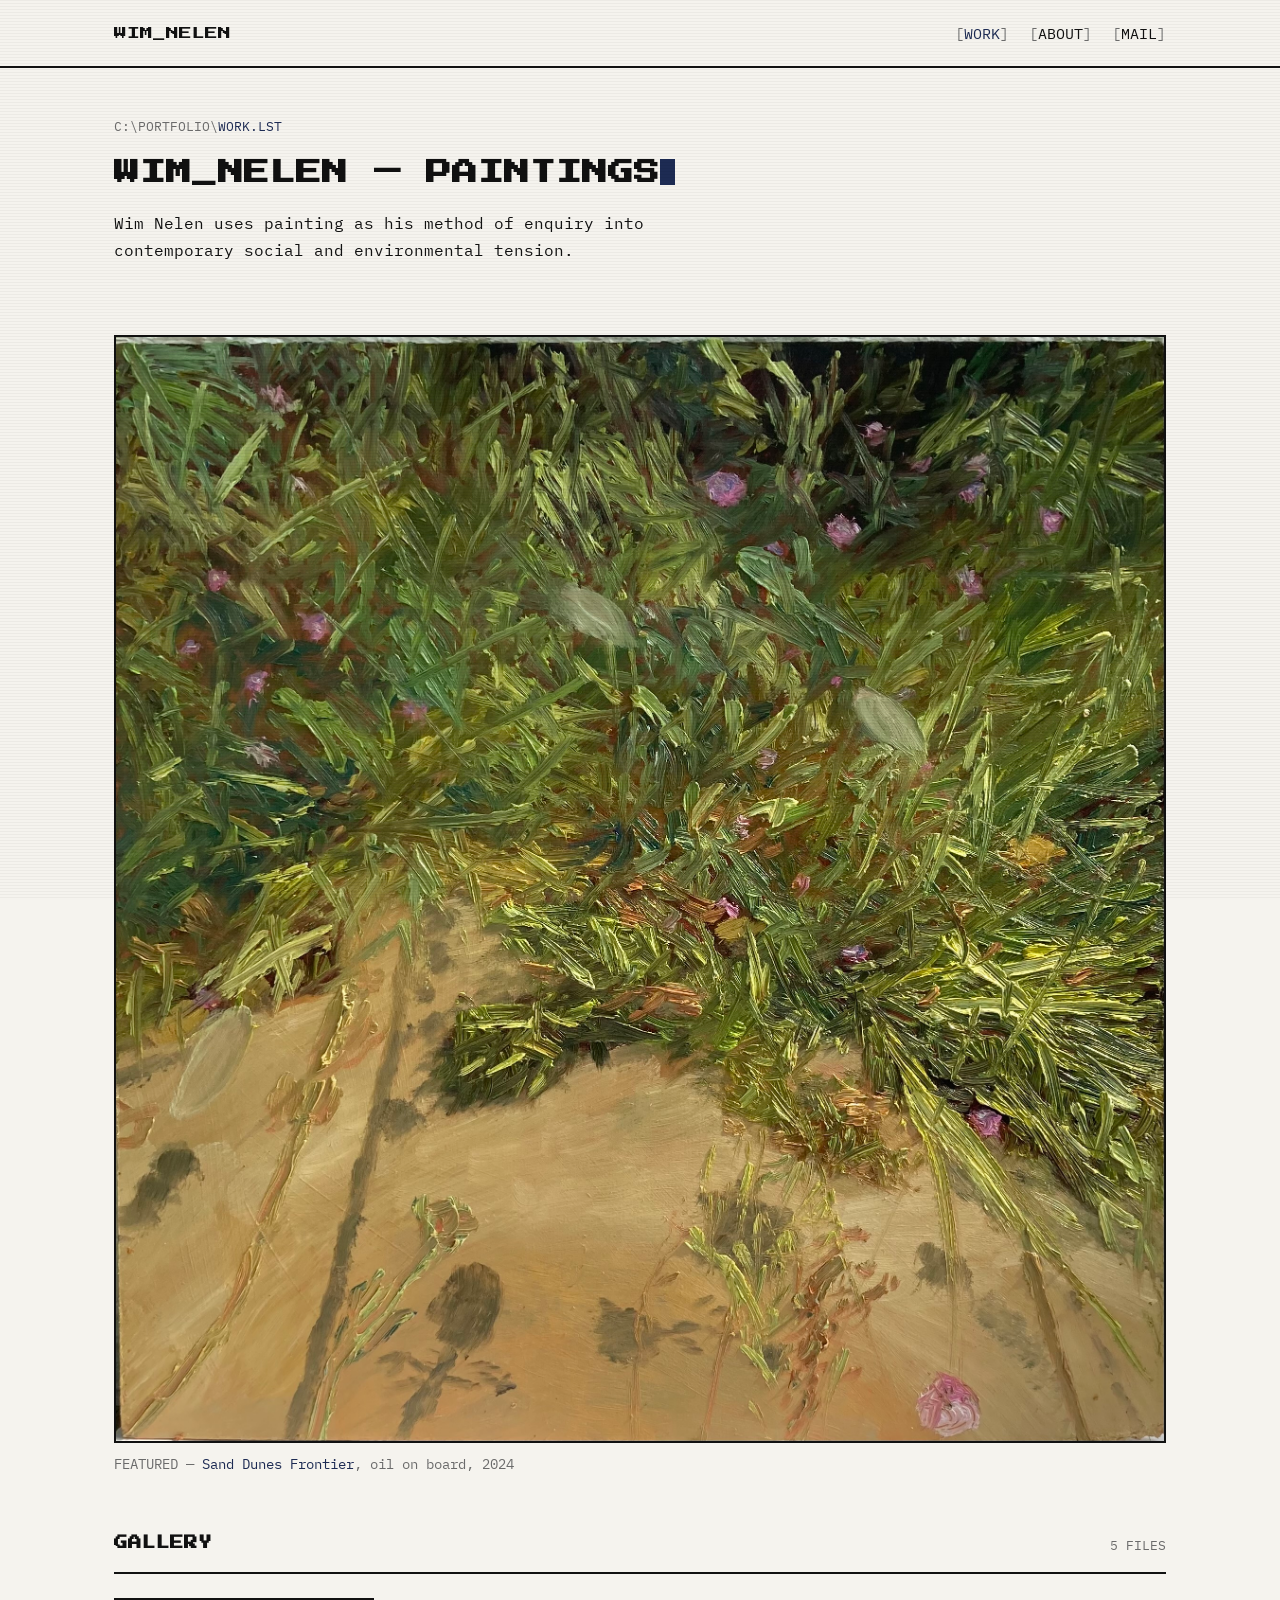
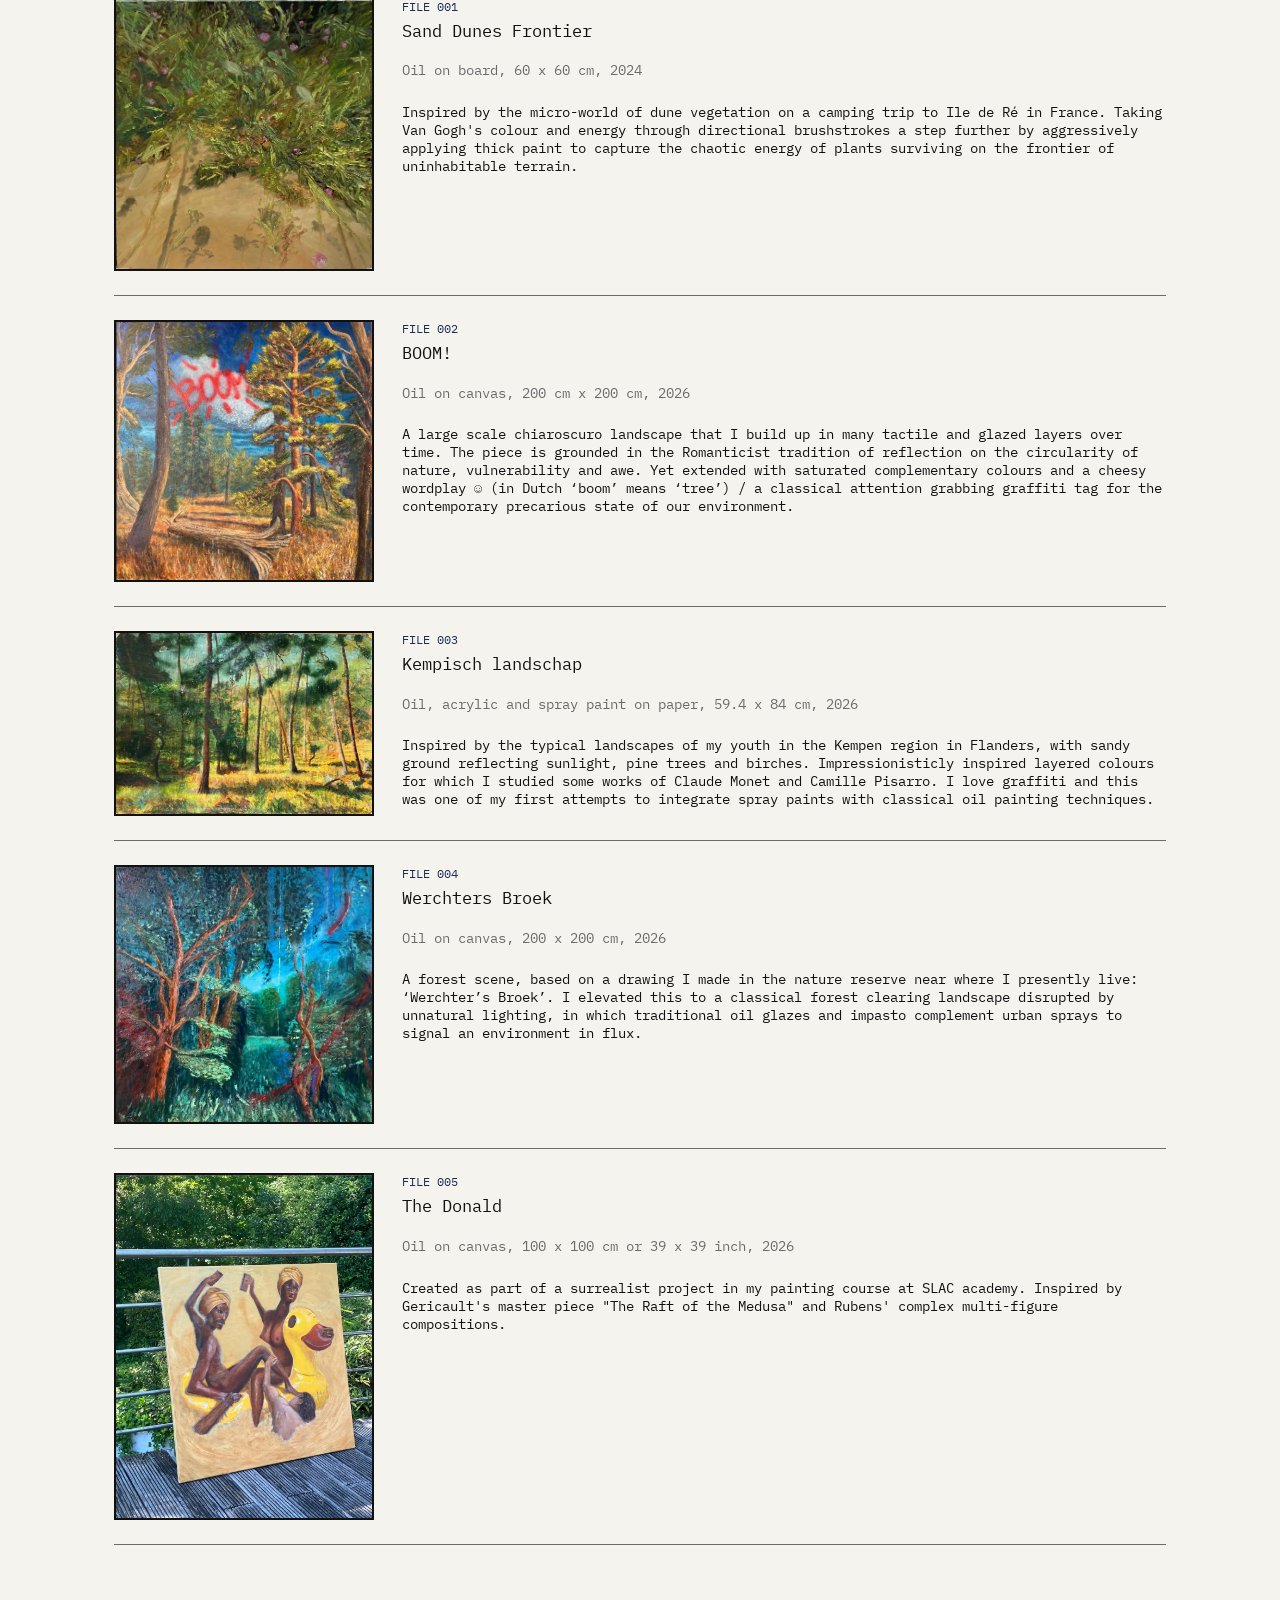
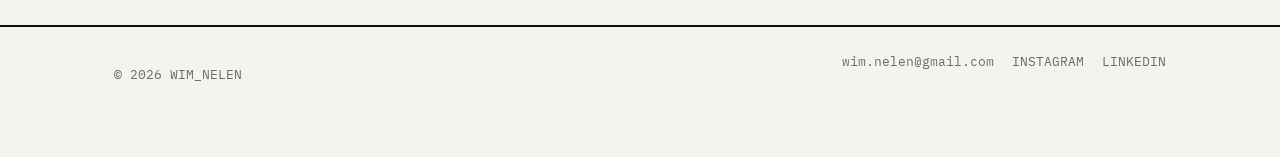
<file: index.html>
<!DOCTYPE html>
<html lang="en">
<head>
<meta charset="UTF-8">
<meta name="viewport" content="width=device-width, initial-scale=1.0">
<title>Wim Nelen — Paintings</title>
<meta name="description" content="A portfolio of paintings by Wim Nelen.">
<link rel="preconnect" href="https://fonts.googleapis.com">
<link rel="preconnect" href="https://fonts.gstatic.com" crossorigin>
<link href="https://fonts.googleapis.com/css2?family=Press+Start+2P&family=IBM+Plex+Mono:wght@400;500&display=swap" rel="stylesheet">
<link rel="stylesheet" href="styles.css">
</head>
<body>

<nav class="site-nav">
  <div class="wrap">
    <a href="index.html" class="nav-mark">WIM_NELEN</a>
    <ul class="nav-links">
      <li><a href="index.html" class="active">WORK</a></li>
      <li><a href="about.html">ABOUT</a></li>
      <li><a href="mailto:wim.nelen@gmail.com">MAIL</a></li>
    </ul>
  </div>
</nav>

<main class="wrap">

  <header class="banner">
    <div class="path">C:\PORTFOLIO\<span class="accent">WORK.LST</span></div>
    <h1>WIM_NELEN — PAINTINGS<span class="cursor"></span></h1>
    <p>Wim Nelen uses painting as his method of enquiry into contemporary social and environmental tension.</p>
  </header>

  <div class="feature">
    <div class="feature-canvas">
      <img src="images/Sand-Dunes-Frontier.jpg" alt="Sand Dunes Frontier">
    </div>
  </div>
  <div class="feature-caption">FEATURED — <span class="accent">Sand Dunes Frontier</span>, oil on board, 2024</div>

  <div class="section-head">
    <h2>GALLERY</h2>
    <span class="count">5 FILES</span>
  </div>

  <div class="gallery" id="gallery">

    <button class="piece" data-title="Sand Dunes Frontier" data-meta="Oil on board, 60 x 60 cm or 24 x 24 inch, 2024" data-no="FILE 001" data-tex="tex-1">
      <div class="thumb tex-1">
        <img src="images/Sand-Dunes-Frontier.jpg" alt="Sand Dunes Frontier">
      </div>
      <div class="piece-info">
        <span class="no">FILE 001</span>
        <p class="title">Sand Dunes Frontier</p>
        <p class="meta">Oil on board, 60 x 60 cm, 2024</p>
        <p class="desc">Inspired by the micro-world of dune vegetation on a camping trip to Ile de Ré in France. Taking Van Gogh's colour and energy through directional brushstrokes a step further by aggressively applying thick paint to capture the chaotic energy of plants surviving on the frontier of uninhabitable terrain.</p>
      </div>
    </button>

    <button class="piece" data-title="BOOM!" data-meta="Oil on canvas, 200 cm x 200 cm, 2026" data-no="FILE 002" data-tex="tex-2">
      <div class="thumb tex-2">
        <img src="images/BOOM.png" alt="BOOM!">
      </div>
      <div class="piece-info">
        <span class="no">FILE 002</span>
        <p class="title">BOOM!</p>
        <p class="meta">Oil on canvas, 200 cm x 200 cm, 2026</p>
        <p class="desc">A large scale chiaroscuro landscape that I build up in many tactile and glazed layers over time. The piece is grounded in the Romanticist tradition of reflection on the circularity of nature, vulnerability and awe. Yet extended with saturated complementary colours and a cheesy wordplay ☺️ (in Dutch ‘boom’ means ‘tree’) / a classical attention grabbing graffiti tag for the contemporary precarious state of our environment.</p>
      </div>
    </button>

    <button class="piece" data-title="Kempisch Landschap" data-meta="Oil, acrylic and spray paint on paper, 59.4 x 84 cm, 2026" data-no="FILE 003" data-tex="tex-3">
      <div class="thumb tex-3">
        <img src="images/Kempisch-Landschap.png" alt="acrylic and oil painting with spray paint graffiti of a landscap typical for the Kempen region in Flanders, with pine tree and impressionistic layered brushstrokes">
      </div>
      <div class="piece-info">
        <span class="no">FILE 003</span>
        <p class="title">Kempisch landschap</p>
        <p class="meta">Oil, acrylic and spray paint on paper, 59.4 x 84 cm, 2026</p>
        <p class="desc">Inspired by the typical landscapes of my youth in the Kempen region in Flanders, with sandy ground reflecting sunlight, pine trees and birches. Impressionisticly inspired layered colours for which I studied some works of Claude Monet and Camille Pisarro. I love graffiti and this was one of my first attempts to integrate spray paints with classical oil painting techniques.</p>
      </div>
    </button>

    <button class="piece" data-title="Werchters Broek" data-meta="Oil on canvas, 200 x 200 cm, 2026" data-no="FILE 004" data-tex="tex-4">
      <div class="thumb tex-4">
        <img src="images/Werchters-Broek.png" alt="large oil painting spray paint graffiti of landscape with trees Werchters Broek">
      </div>
      <div class="piece-info">
        <span class="no">FILE 004</span>
        <p class="title">Werchters Broek</p>
        <p class="meta">Oil on canvas, 200 x 200 cm, 2026</p>
        <p class="desc">A forest scene, based on a drawing I made in the nature reserve near where I presently live: ‘Werchter’s Broek’. I elevated this to a classical forest clearing landscape disrupted by unnatural lighting, in which traditional oil glazes and impasto complement urban sprays to signal an environment in flux.</p>
      </div>
    </button>

    <button class="piece" data-title="The Donald" data-meta="Oil on canvas, 100 x 100 cm or 39 x 39 inch, 2026" data-no="FILE 005" data-tex="tex-5">
      <div class="thumb tex-5">
        <img src="images/The-Donald.png" alt="classically glazed oil painting of a nautical tragedy on a stormy golden sea with duck and characters throwing stones">
      </div>
      <div class="piece-info">
        <span class="no">FILE 005</span>
        <p class="title">The Donald</p>
        <p class="meta">Oil on canvas, 100 x 100 cm or 39 x 39 inch, 2026</p>
        <p class="desc">Created as part of a surrealist project in my painting course at SLAC academy. Inspired by Gericault's master piece "The Raft of the Medusa" and Rubens' complex multi-figure compositions.</p>
      </div>
    </button>

    

  </div>
</main>

<div class="lightbox" id="lightbox">
  <div class="lightbox-inner">
    <div class="lightbox-canvas" id="lightbox-canvas"></div>
    <div class="lightbox-plaque">
      <div class="no" id="lightbox-no"></div>
      <div class="title" id="lightbox-title"></div>
      <div class="meta" id="lightbox-meta"></div>
      <div class="desc" id="lightbox-desc"></div>
    </div>
  </div>
  <button class="lightbox-close" id="lightbox-close" aria-label="Close">[X]</button>
</div>

<footer class="site-footer">
  <div class="wrap">
    <p>© <span id="year"></span> WIM_NELEN</p>
    <div class="footer-links">
      <a href="mailto:wim.nelen@gmail.com">wim.nelen@gmail.com</a>
      <a href="https://instagram.com/wim_nelen" target="_blank" rel="noopener">INSTAGRAM</a>
      <a href="https://linkedin.com/in/wim-nelen-cfa-38a41722/" target="_blank" rel="noopener">LINKEDIN</a>
    </div>
  </div>
</footer>

<script src="script.js"></script>
</body>
</html>
</file>
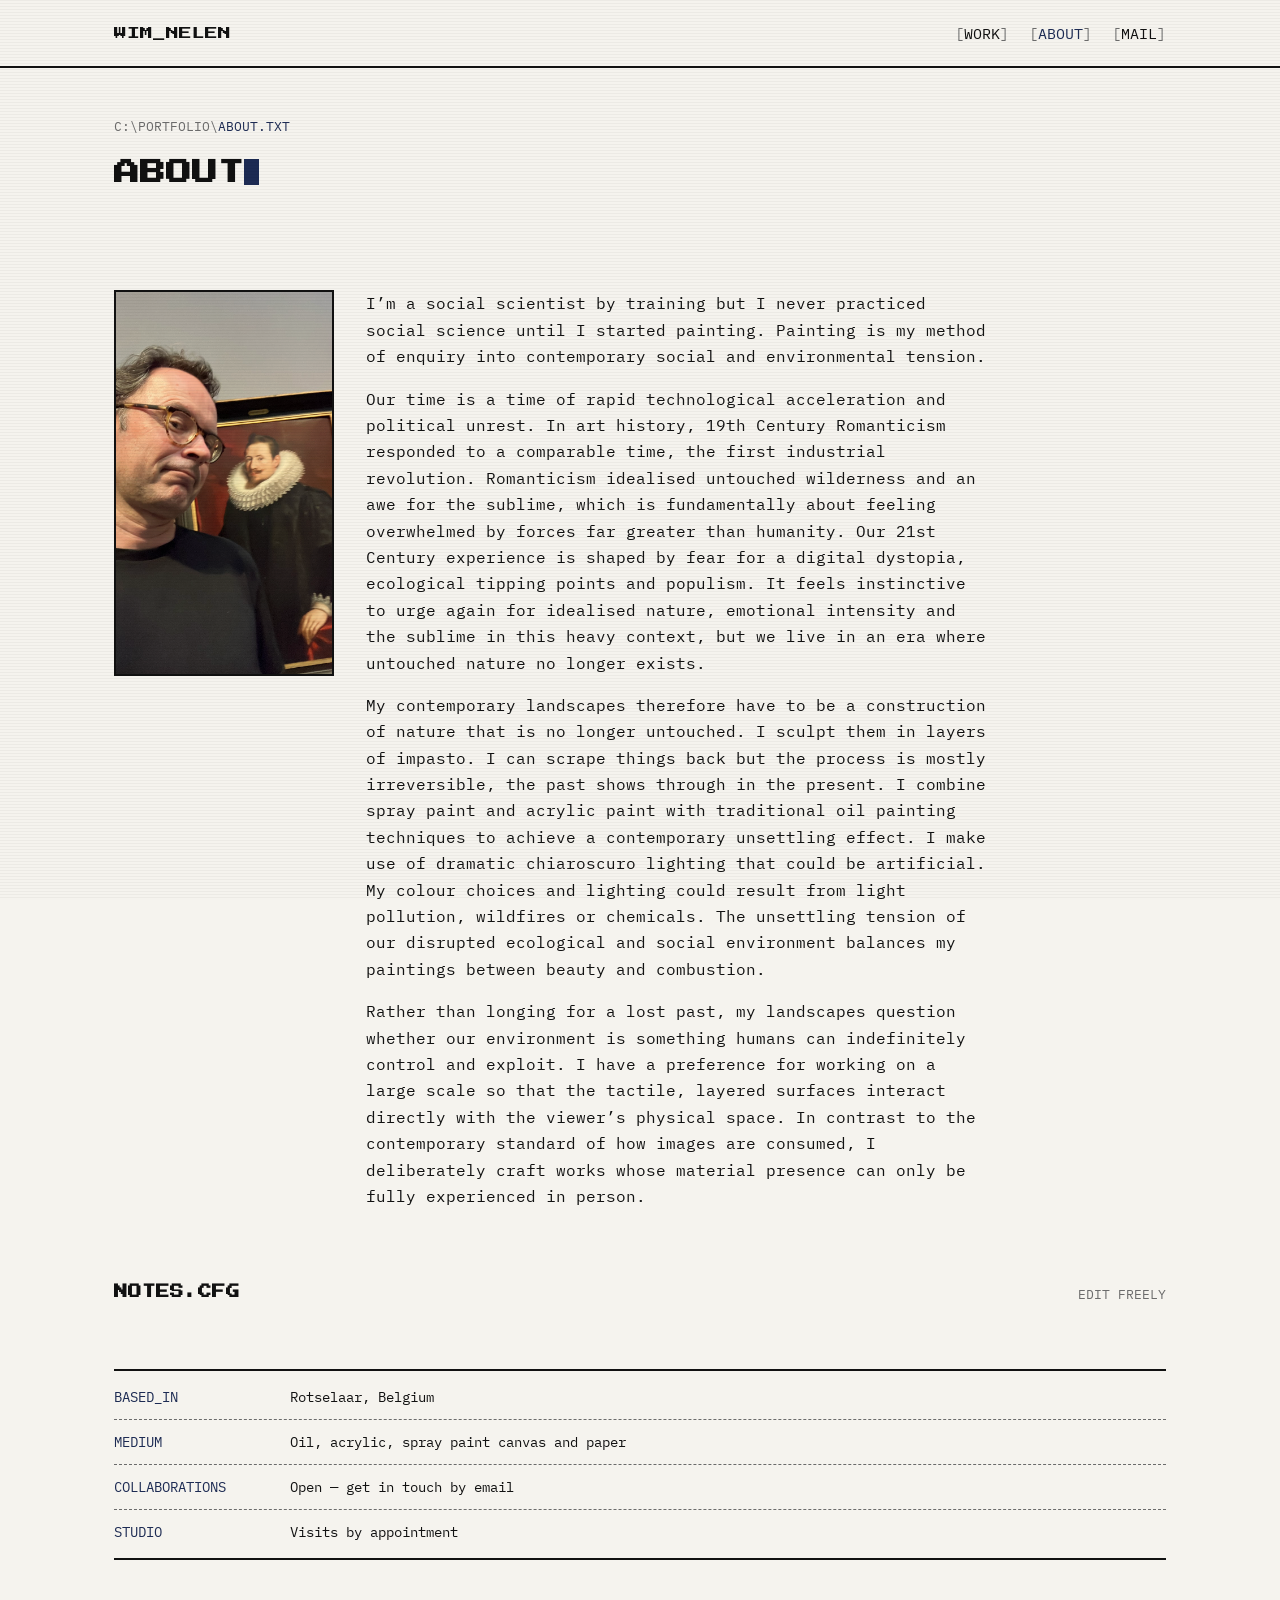
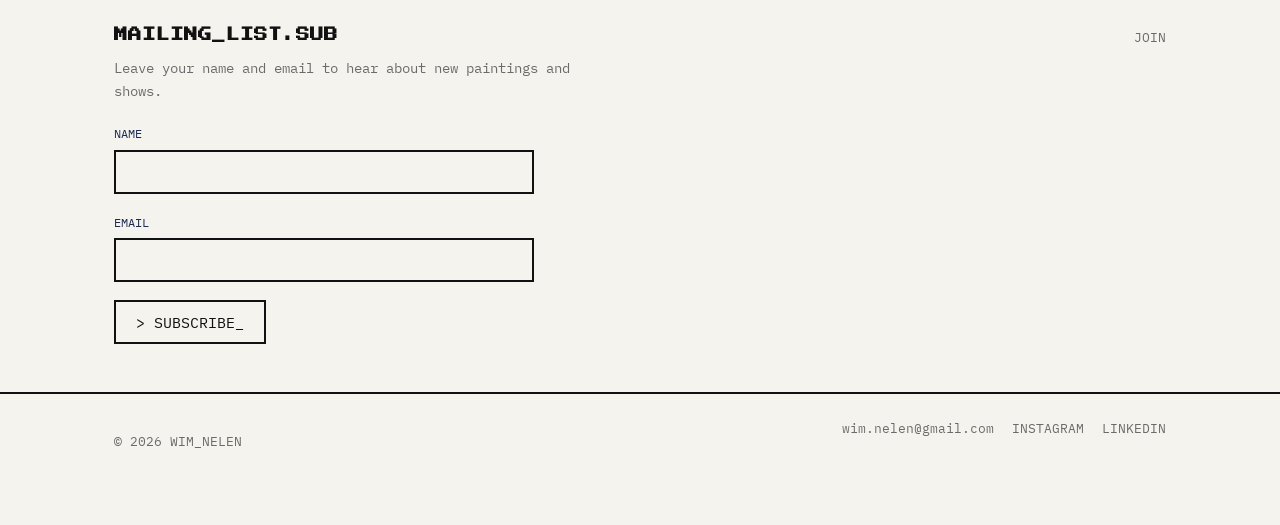
<file: about.html>
<!DOCTYPE html>
<html lang="en">
<head>
<meta charset="UTF-8">
<meta name="viewport" content="width=device-width, initial-scale=1.0">
<title>About — Wim Nelen</title>
<meta name="description" content="About Wim Nelen, painter.">
<link rel="preconnect" href="https://fonts.googleapis.com">
<link rel="preconnect" href="https://fonts.gstatic.com" crossorigin>
<link href="https://fonts.googleapis.com/css2?family=Press+Start+2P&family=IBM+Plex+Mono:wght@400;500&display=swap" rel="stylesheet">
<link rel="stylesheet" href="styles.css">
</head>
<body>

<nav class="site-nav">
  <div class="wrap">
    <a href="index.html" class="nav-mark">WIM_NELEN</a>
    <ul class="nav-links">
      <li><a href="index.html">WORK</a></li>
      <li><a href="about.html" class="active">ABOUT</a></li>
      <li><a href="mailto:wim.nelen@gmail.com">MAIL</a></li>
    </ul>
  </div>
</nav>

<main class="wrap">

  <header class="banner">
    <div class="path">C:\PORTFOLIO\<span class="accent">ABOUT.TXT</span></div>
    <h1>ABOUT<span class="cursor"></span></h1>
  </header>

 <div class="about-hero">
  <div class="portrait">
    <img src="images/Wim-Nelen.png" alt="image of painter Wim Nelen portrait of a gentleman">
  </div>
    <div class="about-copy">
      <p>
        I’m a social scientist by training but I never practiced social science until I started painting. Painting is my method of enquiry into contemporary social and environmental tension.
        </p>
      <p>
        Our time is a time of rapid technological acceleration and political unrest. In art history, 19th Century Romanticism responded to a comparable time, the first industrial revolution. Romanticism idealised untouched wilderness and an awe for the sublime, which is fundamentally about feeling overwhelmed by forces far greater than humanity. Our 21st Century experience is shaped by fear for a digital dystopia, ecological tipping points and populism. It feels instinctive to urge again for idealised nature, emotional intensity and the sublime in this heavy context, but we live in an era where untouched nature no longer exists.
      </p>
      <p>
        My contemporary landscapes therefore have to be a construction of nature that is no longer untouched. I sculpt them in layers of impasto. I can scrape things back but the process is mostly irreversible, the past shows through in the present. I combine spray paint and acrylic paint with traditional oil painting techniques to achieve a contemporary unsettling effect. I make use of dramatic chiaroscuro lighting that could be artificial. My colour choices and lighting could result from light pollution, wildfires or chemicals. The unsettling tension of our disrupted ecological and social environment balances my paintings between beauty and combustion.
      </p>
      <p>
        Rather than longing for a lost past, my landscapes question whether our environment is something humans can indefinitely control and exploit. I have a preference for working on a large scale so that the tactile, layered surfaces interact directly with the viewer’s physical space. In contrast to the contemporary standard of how images are consumed, I deliberately craft works whose material presence can only be fully experienced in person.
      </p>
    </div>
  </div>

  <section>
    <div class="section-head">
      <h2>NOTES.CFG</h2>
      <span class="count">EDIT FREELY</span>
    </div>
    <div class="facts">
      <div class="fact-row"><span class="key">BASED_IN</span><span class="val">Rotselaar, Belgium</span></div>
      <div class="fact-row"><span class="key">MEDIUM</span><span class="val">Oil, acrylic, spray paint canvas and paper</span></div>
      <div class="fact-row"><span class="key">COLLABORATIONS</span><span class="val">Open — get in touch by email</span></div>
      <div class="fact-row"><span class="key">STUDIO</span><span class="val">Visits by appointment</span></div>
    </div>
  </section>

  <section>
    <div class="section-head">
      <h2>MAILING_LIST.SUB</h2>
      <span class="count">JOIN</span>
    </div>
    <p style="max-width: 62ch; color: var(--dim); font-size: 0.9rem; margin: 8px 0 20px;">
      Leave your name and email to hear about new paintings and shows.
    </p>

    <form id="subscribe-form" class="sub-form">
      <div>
        <label for="sub-name">NAME</label>
        <input type="text" id="sub-name" name="name" required>
      </div>
      <div>
        <label for="sub-email">EMAIL</label>
        <input type="email" id="sub-email" name="email" required>
      </div>

      <!-- FormSubmit configuration — see README for setup notes -->
      <input type="hidden" name="_subject" value="New mailing list subscriber">
      <input type="hidden" name="_template" value="table">
      <input type="hidden" name="_captcha" value="false">
      <input type="text" name="_honey" style="display:none" tabindex="-1" autocomplete="off">

      <button type="submit" class="sub-submit">&gt; SUBSCRIBE_</button>
    </form>

    <div id="subscribe-success" class="sub-message" hidden>
      &gt; THANK YOU<span id="sub-name-echo"></span> — YOU'RE ON THE LIST.
    </div>
    <div id="subscribe-error" class="sub-message error" hidden>
      &gt; [ERROR] SOMETHING WENT WRONG. PLEASE TRY AGAIN, OR EMAIL DIRECTLY.
    </div>
  </section>

</main>

<footer class="site-footer">
  <div class="wrap">
    <p>© <span id="year"></span> WIM_NELEN</p>
    <div class="footer-links">
      <a href="mailto:wim.nelen@gmail.com">wim.nelen@gmail.com</a>
      <a href="https://instagram.com/wim_nelen" target="_blank" rel="noopener">INSTAGRAM</a>
      <a href="https://linkedin.com/in/wim-nelen-cfa-38a41722/" target="_blank" rel="noopener">LINKEDIN</a>
    </div>
  </div>
</footer>

<script src="script.js"></script>
</body>
</html>
</file>
<file: styles.css>
/* =========================================================
   Design tokens — old terminal / early home computer.
   Gallery-white screen, one dark-blue accent, pixel type, hard edges.
   No gradients, no shadows, no rounded corners, no blur.
   ========================================================= */
:root {
  --bg: #F5F3EE;
  --fg: #111111;
  --accent: #1D2B53;   /* dark blue */
  --dim: #6B6B6B;

  --display: 'Press Start 2P', monospace;
  --body: 'IBM Plex Mono', 'Courier New', monospace;

  --max-w: 1100px;
  --border: 2px solid var(--fg);
}

* { box-sizing: border-box; }

[hidden] { display: none !important; }

body {
  margin: 0;
  background: var(--bg);
  color: var(--fg);
  font-family: var(--body);
  font-size: 16px;
  line-height: 1.65;
}

a { color: var(--accent); text-decoration: none; }
a:hover { text-decoration: underline; }

img, video { max-width: 100%; display: block; }

.wrap {
  max-width: var(--max-w);
  margin: 0 auto;
  padding: 0 24px;
}

/* faint scanlines -- the one atmospheric touch, kept subtle */
body::before {
  content: '';
  position: fixed;
  inset: 0;
  pointer-events: none;
  z-index: 200;
  background: repeating-linear-gradient(
    to bottom,
    rgba(0,0,0,0.035) 0px,
    rgba(0,0,0,0.035) 1px,
    transparent 1px,
    transparent 3px
  );
}

/* =========================================================
   Nav -- a command prompt
   ========================================================= */
.site-nav {
  border-bottom: var(--border);
  padding: 20px 0;
}

.site-nav .wrap {
  display: flex;
  align-items: center;
  justify-content: space-between;
  flex-wrap: wrap;
  gap: 12px;
}

.nav-mark {
  font-family: var(--display);
  font-size: 0.8rem;
  color: var(--fg);
}

.nav-links {
  display: flex;
  gap: 20px;
  list-style: none;
  margin: 0;
  padding: 0;
}

.nav-links a {
  color: var(--fg);
  font-size: 0.95rem;
}

.nav-links a::before { content: '['; color: var(--dim); }
.nav-links a::after { content: ']'; color: var(--dim); }
.nav-links a:hover,
.nav-links a.active { color: var(--accent); text-decoration: none; }

/* =========================================================
   Banner
   ========================================================= */
.banner {
  padding: 48px 0 32px;
}

.banner .path {
  font-size: 0.8rem;
  color: var(--dim);
  margin-bottom: 14px;
}

.banner .path .accent { color: var(--accent); }

.banner h1 {
  font-family: var(--display);
  font-size: clamp(1.1rem, 3.2vw, 1.6rem);
  line-height: 1.6;
  margin: 0 0 18px;
  color: var(--fg);
}

.banner .cursor {
  display: inline-block;
  width: 0.6em;
  height: 1em;
  background: var(--accent);
  vertical-align: text-bottom;
  animation: blink 1s steps(1) infinite;
}

@keyframes blink {
  50% { opacity: 0; }
}

.banner p {
  max-width: 60ch;
  color: var(--fg);
}

/* =========================================================
   Featured image block
   ========================================================= */
.feature {
  border: var(--border);
  margin: 24px 0 8px;
}

.feature-canvas {
  aspect-ratio: 16 / 9;
  position: relative;
  filter: grayscale(0.35) contrast(1.1);
  background:
    repeating-linear-gradient(45deg, #1a1a1a 0px, #1a1a1a 6px, #0d0d0d 6px, #0d0d0d 12px);
}

/* Once a real photo or video is dropped in, drop the fixed 16:9 shape
   and size the box to the media's own proportions instead. */
.feature-canvas:has(img),
.feature-canvas:has(video) {
  aspect-ratio: auto;
  filter: none;
  background: none;
}

.feature-canvas img,
.feature-canvas video {
  width: 100%;
  height: auto;
  display: block;
}

.placeholder-label {
  position: absolute;
  inset: 0;
  display: flex;
  align-items: center;
  justify-content: center;
  text-align: center;
  padding: 20px;
  font-size: 0.85rem;
  color: var(--dim);
}

.feature-caption {
  font-size: 0.85rem;
  color: var(--dim);
  margin: 10px 0 40px;
}

.feature-caption .accent { color: var(--accent); }

/* =========================================================
   Section head
   ========================================================= */
.section-head {
  display: flex;
  justify-content: space-between;
  align-items: baseline;
  margin: 56px 0 8px;
}

.section-head h2 {
  font-family: var(--display);
  font-size: 0.85rem;
  margin: 0;
  color: var(--fg);
}

.section-head .count {
  font-size: 0.8rem;
  color: var(--dim);
}

/* =========================================================
   Gallery -- a directory listing
   ========================================================= */
.gallery {
  margin: 16px 0 80px;
  border-top: var(--border);
}

.piece {
  display: grid;
  grid-template-columns: 260px 1fr;
  gap: 28px;
  width: 100%;
  text-align: left;
  background: none;
  border: none;
  border-bottom: 1px solid var(--dim);
  padding: 24px 0;
  color: var(--fg);
  font-family: var(--body);
  cursor: pointer;
  align-items: start;
}

.piece:hover { background: rgba(29, 43, 83, 0.06); }
.piece:hover .thumb { border-color: var(--accent); }

.thumb {
  aspect-ratio: 4 / 3;
  border: var(--border);
  position: relative;
  filter: grayscale(0.35) contrast(1.1);
}

/* Once a real photo or video replaces the placeholder, drop the fixed
   4:3 shape and size the frame to the media's own proportions instead —
   no cropping or squishing regardless of the painting's orientation. */
.thumb:has(img),
.thumb:has(video) {
  aspect-ratio: auto;
  filter: none;
}

.thumb img,
.thumb video {
  width: 100%;
  height: auto;
  display: block;
}

.thumb-label {
  position: absolute;
  inset: 0;
  display: flex;
  align-items: center;
  justify-content: center;
  text-align: center;
  padding: 8px;
  font-size: 0.68rem;
  color: var(--dim);
}

.piece-info {
  display: flex;
  flex-direction: column;
  justify-content: flex-start;
}

.piece-info .no {
  font-size: 0.78rem;
  color: var(--accent);
  margin-bottom: 6px;
}

.piece-info .title {
  font-size: 1.05rem;
  margin: 0 0 6px;
  color: var(--fg);
}

.piece-info .meta {
  font-size: 0.85rem;
  color: var(--dim);
}

.piece-info .desc {
  font-size: 0.85rem;
  color: var(--fg);
  margin: 10px 0 0;
}

/* placeholder textures -- flat dither/hatch patterns, no color gradients */
.tex-1 { background: repeating-linear-gradient(45deg, #1a1a1a 0px, #1a1a1a 5px, #0a0a0a 5px, #0a0a0a 10px); }
.tex-2 { background: repeating-linear-gradient(-45deg, #171717 0px, #171717 4px, #0a0a0a 4px, #0a0a0a 8px); }
.tex-3 { background: repeating-linear-gradient(90deg, #1c1c1c 0px, #1c1c1c 3px, #0a0a0a 3px, #0a0a0a 9px); }
.tex-4 { background: repeating-linear-gradient(0deg, #191919 0px, #191919 5px, #0a0a0a 5px, #0a0a0a 11px); }
.tex-5 { background: repeating-linear-gradient(135deg, #1a1a1a 0px, #1a1a1a 4px, #0a0a0a 4px, #0a0a0a 10px); }
.tex-6 { background: repeating-linear-gradient(60deg, #181818 0px, #181818 6px, #0a0a0a 6px, #0a0a0a 12px); }

/* =========================================================
   Lightbox
   ========================================================= */
.lightbox {
  position: fixed;
  inset: 0;
  background: rgba(245, 243, 238, 0.97);
  display: none;
  align-items: center;
  justify-content: center;
  z-index: 100;
  padding: 32px;
}

.lightbox.open { display: flex; }

.lightbox-inner {
  max-width: 700px;
  width: 100%;
  max-height: 92vh;
  display: flex;
  flex-direction: column;
  border: var(--border);
}

.lightbox-canvas {
  display: flex;
  align-items: center;
  justify-content: center;
  min-height: 0;
  flex: 1 1 auto;
  overflow: hidden;
}

/* Placeholder swatch fallback, applied only when no real media is loaded */
.lightbox-canvas.tex-1, .lightbox-canvas.tex-2, .lightbox-canvas.tex-3,
.lightbox-canvas.tex-4, .lightbox-canvas.tex-5, .lightbox-canvas.tex-6 {
  aspect-ratio: 4 / 3;
  width: 100%;
  filter: grayscale(0.35) contrast(1.1);
  position: relative;
}

.lightbox-canvas img,
.lightbox-canvas video {
  max-width: 100%;
  max-height: 100%;
  width: auto;
  height: auto;
  margin: 0 auto;
  object-fit: contain;
}

.lightbox-canvas img { cursor: zoom-in; }

/* Zoomed state — click the image to toggle. Shows it at full natural
   size and lets the visitor scroll around to see detail up close. */
.lightbox-canvas.zoomed {
  overflow: auto;
  align-items: flex-start;
  justify-content: flex-start;
  cursor: zoom-out;
}

.lightbox-canvas.zoomed img {
  max-width: none;
  max-height: none;
  width: auto;
  height: auto;
  margin: 0;
  cursor: zoom-out;
}

.lightbox-plaque {
  flex: 0 0 auto;
  padding: 18px 20px 22px;
  border-top: var(--border);
}

.lightbox-plaque .no { font-size: 0.78rem; color: var(--accent); }
.lightbox-plaque .title { font-size: 1.1rem; margin: 8px 0 4px; color: var(--fg); }
.lightbox-plaque .meta { font-size: 0.85rem; color: var(--dim); }

.lightbox-close {
  position: absolute;
  top: 24px;
  right: 28px;
  background: none;
  border: var(--border);
  color: var(--fg);
  width: 40px;
  height: 40px;
  font-family: var(--body);
  font-size: 1rem;
  cursor: pointer;
}

.lightbox-close:hover { color: var(--accent); border-color: var(--accent); }

/* =========================================================
   About page
   ========================================================= */
.about-hero {
  display: grid;
  grid-template-columns: 220px 1fr;
  gap: 32px;
  margin: 48px 0 56px;
  align-items: start;
}

.portrait {
  aspect-ratio: 3 / 4;
  border: var(--border);
  position: relative;
  filter: grayscale(0.35) contrast(1.1);
  background: repeating-linear-gradient(45deg, #1a1a1a 0px, #1a1a1a 5px, #0a0a0a 5px, #0a0a0a 10px);
}

.portrait:has(img),
.portrait:has(video) {
  aspect-ratio: auto;
  filter: none;
  background: none;
}

.portrait img,
.portrait video {
  width: 100%;
  height: auto;
  display: block;
}

.about-copy p { margin: 0 0 16px; max-width: 62ch; }

.about-copy .quote {
  border-left: 2px solid var(--accent);
  padding-left: 16px;
  margin: 24px 0;
  color: var(--fg);
}

/* config-file style facts list */
.facts {
  margin: 64px 0;
  border-top: var(--border);
  border-bottom: var(--border);
  padding: 4px 0;
}

.fact-row {
  display: grid;
  grid-template-columns: 160px 1fr;
  gap: 16px;
  padding: 10px 0;
  border-bottom: 1px dashed var(--dim);
  font-size: 0.9rem;
}

.fact-row:last-child { border-bottom: none; }

.fact-row .key { color: var(--accent); }
.fact-row .val { color: var(--fg); }

/* =========================================================
   Subscribe form
   ========================================================= */
.sub-form {
  display: flex;
  flex-direction: column;
  gap: 18px;
  max-width: 420px;
  margin: 20px 0 12px;
}

.sub-form label {
  display: block;
  font-size: 0.78rem;
  color: var(--accent);
  margin-bottom: 6px;
}

.sub-form input[type="text"],
.sub-form input[type="email"] {
  width: 100%;
  background: transparent;
  border: var(--border);
  color: var(--fg);
  font-family: var(--body);
  font-size: 0.95rem;
  padding: 10px 12px;
}

.sub-form input[type="text"]:focus,
.sub-form input[type="email"]:focus {
  outline: 2px solid var(--accent);
  outline-offset: 2px;
}

.sub-submit {
  align-self: flex-start;
  background: transparent;
  border: var(--border);
  color: var(--fg);
  font-family: var(--body);
  font-size: 0.95rem;
  padding: 10px 20px;
  cursor: pointer;
}

.sub-submit:hover:not(:disabled) {
  background: var(--accent);
  border-color: var(--accent);
  color: var(--bg);
}

.sub-submit:disabled {
  color: var(--dim);
  cursor: default;
}

.sub-message {
  border: var(--border);
  padding: 16px 18px;
  margin: 20px 0 12px;
  max-width: 420px;
  font-size: 0.9rem;
}

.sub-message.error { color: var(--dim); }

/* =========================================================
   Footer
   ========================================================= */
.site-footer {
  border-top: var(--border);
  margin-top: 48px;
  padding: 24px 0 60px;
  font-size: 0.8rem;
  color: var(--dim);
}

.site-footer .wrap {
  display: flex;
  justify-content: space-between;
  flex-wrap: wrap;
  gap: 10px;
}

.footer-links {
  display: flex;
  gap: 18px;
  flex-wrap: wrap;
}

.site-footer a { color: var(--dim); }
.site-footer a:hover { color: var(--accent); }

/* =========================================================
   Responsive
   ========================================================= */
@media (max-width: 640px) {
  .piece { grid-template-columns: 100px 1fr; gap: 14px; }
  .about-hero { grid-template-columns: 1fr; }
  .fact-row { grid-template-columns: 120px 1fr; }
  .nav-links { gap: 12px; }
  .nav-links a { font-size: 0.85rem; }
}

@media (max-width: 480px) {
  .lightbox { padding: 16px; }
  .lightbox-close { top: 16px; right: 16px; width: 34px; height: 34px; }
  .banner .path { font-size: 0.7rem; }
  .piece { grid-template-columns: 84px 1fr; gap: 12px; }
  .thumb-label, .placeholder-label { font-size: 0.62rem; }
}

@media (prefers-reduced-motion: reduce) {
  .banner .cursor { animation: none; }
}

:focus-visible {
  outline: 2px solid var(--accent);
  outline-offset: 2px;
}
</file>
